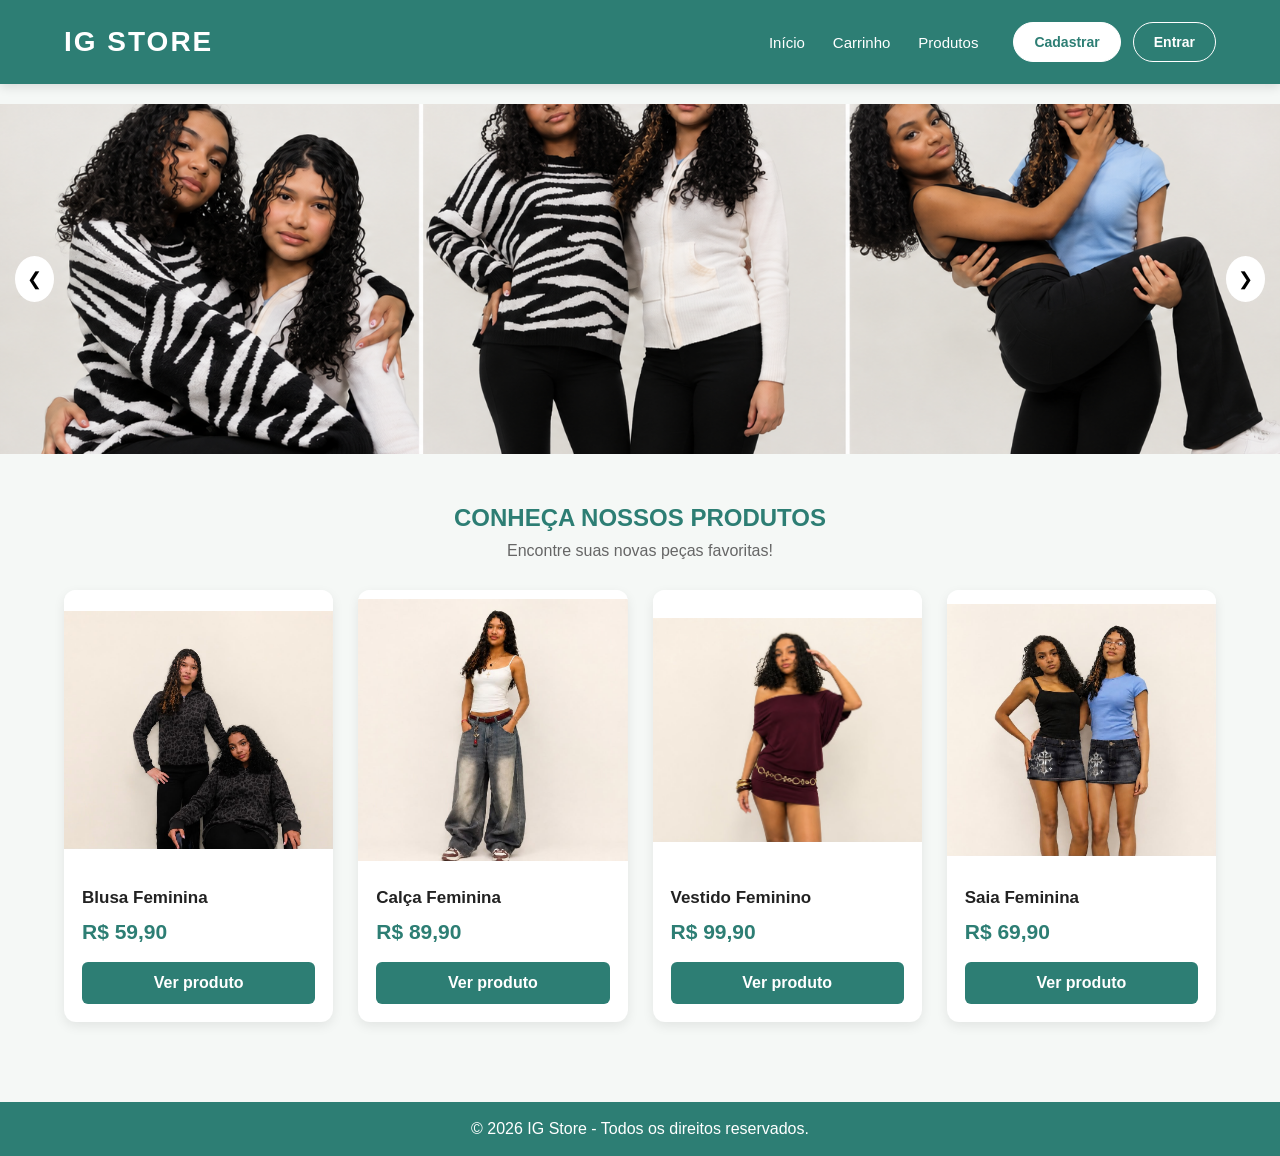
<file: index.html>
<!DOCTYPE html>
<html lang="pt-br">
<head>
    <meta charset="UTF-8">
    <meta name="viewport" content="width=device-width, initial-scale=1.0">
    <title>IG Store</title>
    <link rel="stylesheet" href="style.css">
</head>
<body>

    <header>
        <h1>IG STORE</h1>

        <div class="menu">
            <nav>
                <a href="index.html">Início</a>
                <a href="carrinho.html">Carrinho</a>
                <a href="produtos.html">Produtos</a>
            </nav>

            <div class="botoes">
                <a href="cadastro.html">Cadastrar</a>
                <a href="login.html">Entrar</a>
            </div>
        </div>
    </header>

    <main>
        <section class="carrossel">
            <div class="slides">
                <img src="Tríptico Fashion em Estúdio Minimalista.png" alt="Moda feminina">
                <img src="Duas Mulheres em Tricô Preto e Creme.png" alt="Marcas de roupas femininas">
                <img src="Selfie de Duas Amigas Cacheadas.png" alt="Coleção de roupas">
            </div>

            <button class="anterior" onclick="mudarSlide(-1)">&#10094;</button>
            <button class="proximo" onclick="mudarSlide(1)">&#10095;</button>
        </section>

      <section class="produtos-destaque">
    <h2>CONHEÇA NOSSOS PRODUTOS</h2>
    <p>Encontre suas novas peças favoritas!</p>

    <div class="lista-produtos">

        <div class="produto">
            <img src="WhatsApp Image 2026-11-05 at 11.22.40.jpeg" alt="Blusa feminina">
            <div class="info-produto">
                <h3>Blusa Feminina</h3>
                <p class="preco">R$ 59,90</p>
                <a href="produtos.html" class="comprar">Ver produto</a>
            </div>
        </div>

        <div class="produto">
            <img src="WhatsApp Image 2026-11-05 at 11.39.28.jpeg" alt="Calça feminina">
            <div class="info-produto">
                <h3>Calça Feminina</h3>
                <p class="preco">R$ 89,90</p>
                <a href="produtos.html" class="comprar">Ver produto</a>
            </div>
        </div>

        <div class="produto">
            <img src="WhatsApp Image 2026-11-05 at 11.14.41.jpeg" alt="Vestido feminino">
            <div class="info-produto">
                <h3>Vestido Feminino</h3>
                <p class="preco">R$ 99,90</p>
                <a href="produtos.html" class="comprar">Ver produto</a>
            </div>
        </div>

        <div class="produto">
            <img src="WhatsApp Image 2026-11-05 at 11.35.29.jpeg" alt="Saia feminina">
            <div class="info-produto">
                <h3>Saia Feminina</h3>
                <p class="preco">R$ 69,90</p>
                <a href="produtos.html" class="comprar">Ver produto</a>
            </div>
        </div>

    </div>
</section>
    <footer>
        <p>&copy; 2026 IG Store - Todos os direitos reservados.</p>
    </footer>

    <script src="index.js"></script>
</body>
</html>
</file>
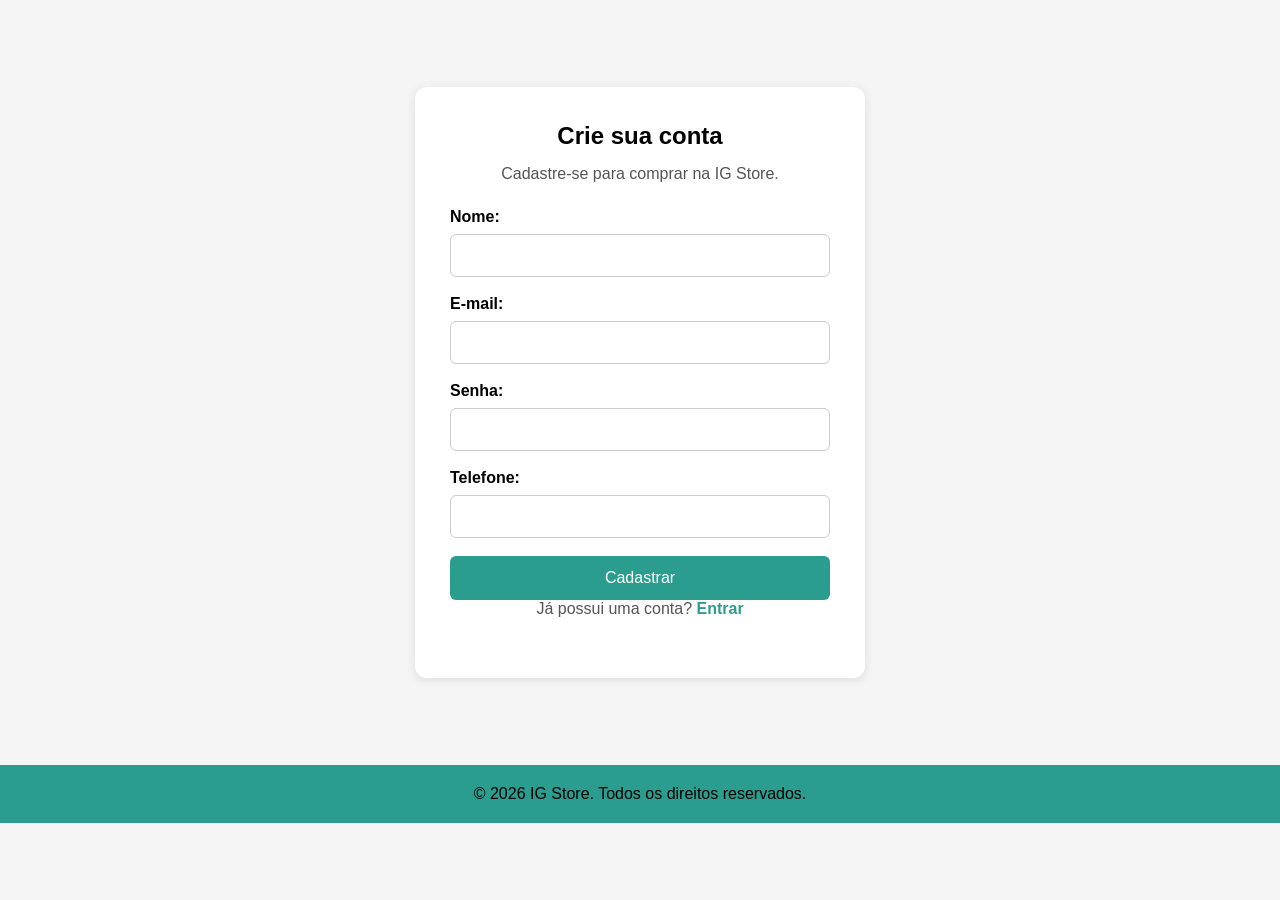
<file: cadastro.html>
<!DOCTYPE html>
<html lang="en">
<head>
    <meta charset="UTF-8">
    <meta name="viewport" content="width=device-width, initial-scale=1.0">
    <title>Cadastro</title>
    <link rel="stylesheet" href="style2.css">
</head>
<body>
    <main class="container"> 
        <section> 
            <h2>Crie sua conta</h2> 
            <p>Cadastre-se para comprar na IG Store.</p> 
            <form action="#" method="post"> 
                <div> 
                    <label for="nome">Nome:</label> 
                    <input type="text" id="nome" name="nome" required> 
                </div> 
                <div> 
                    <label for="email">E-mail:</label> 
                    <input type="email" id="email" name="email" required> 
                </div> 
                <div> 
                    <label for="senha">Senha:</label> 
                    <input type="password" id="senha" name="senha" required> 
                </div> 
                <div> 
                    <label for="telefone">Telefone:</label> 
                    <input type="tel" id="telefone" name="telefone"> 
                </div> 
                <button type="submit">Cadastrar</button> 
            </form> 
            <p>Já possui uma conta? <a href="login.html">Entrar</a> </p> 
        </section> 
    </main> 
    <footer> <p>&copy; 2026 IG Store. Todos os direitos reservados.</p> </footer>

    <script src="cadastro.js"></script>
</body>
</html>
</file>
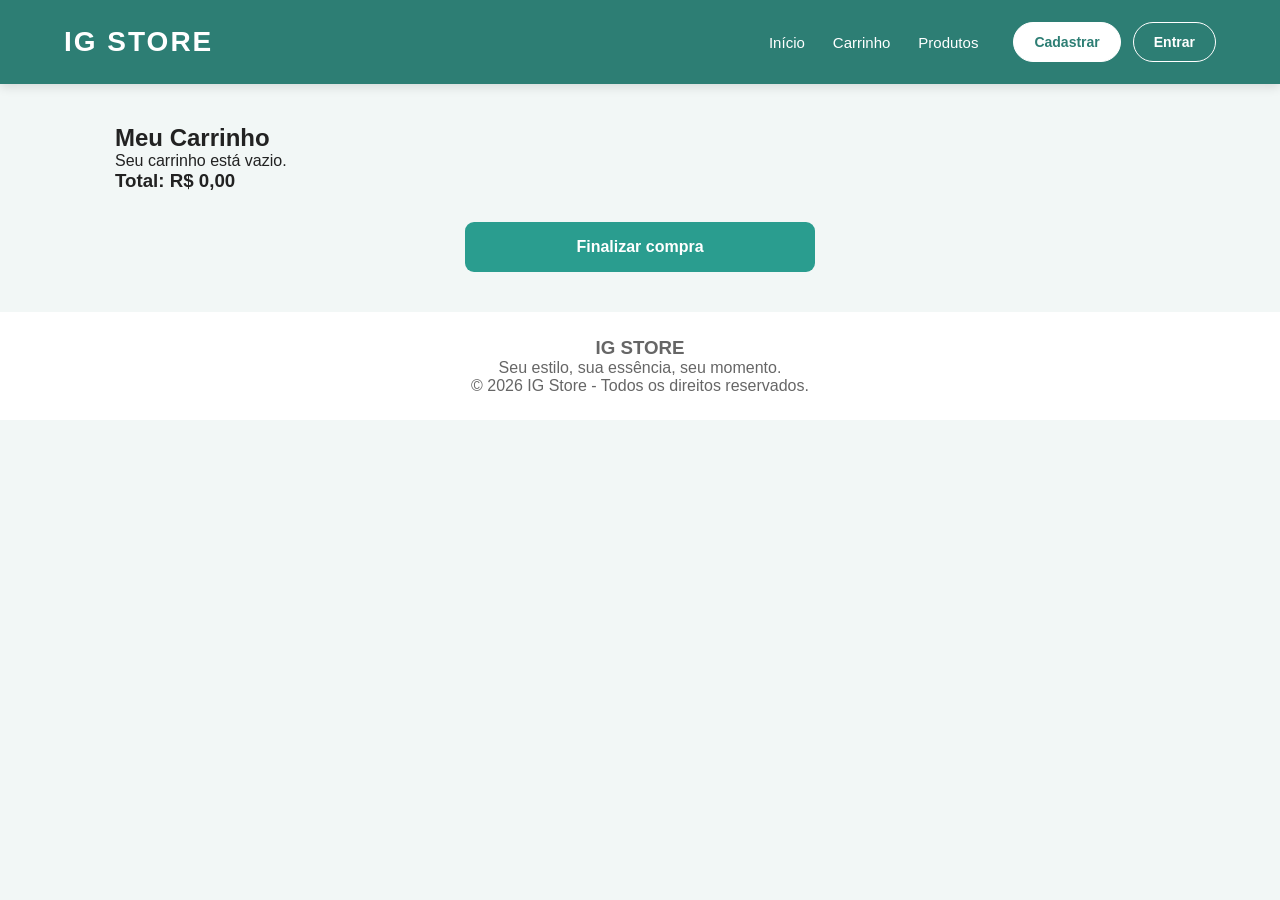
<file: carrinho.html>
<!DOCTYPE html>
<html lang="pt-br">
<head>
    <meta charset="UTF-8">
    <meta name="viewport" content="width=device-width, initial-scale=1.0">
    <title>Carrinho | IG Store</title>
    <link rel="stylesheet" href="style3.css">
</head>
<body>

    <header>
        <h1>IG STORE</h1>

        <div class="menu">
            <nav>
                <a href="index.html">Início</a>
                <a href="carrinho.html">Carrinho</a>
                <a href="produtos.html">Produtos</a>
            </nav>

            <div class="botoes">
                <a href="cadastro.html">Cadastrar</a>
                <a href="login.html">Entrar</a>
            </div>
        </div>
    </header>

    <main class="container">

        <h2>Meu Carrinho</h2>

        <div id="produtos-carrinho"></div>

        <div class="total">
            <h3>Total: <span id="total">R$ 0,00</span></h3>
        </div>

        <button class="finalizar" type="button" onclick="finalizarCompra()">
            Finalizar compra
        </button>

    </main>

    <footer>
        <h3>IG STORE</h3>
        <p>Seu estilo, sua essência, seu momento.</p>
        <p>&copy; 2026 IG Store - Todos os direitos reservados.</p>
    </footer>

    <script src="./carrinho.js"></script>
</body>
</html>
</file>
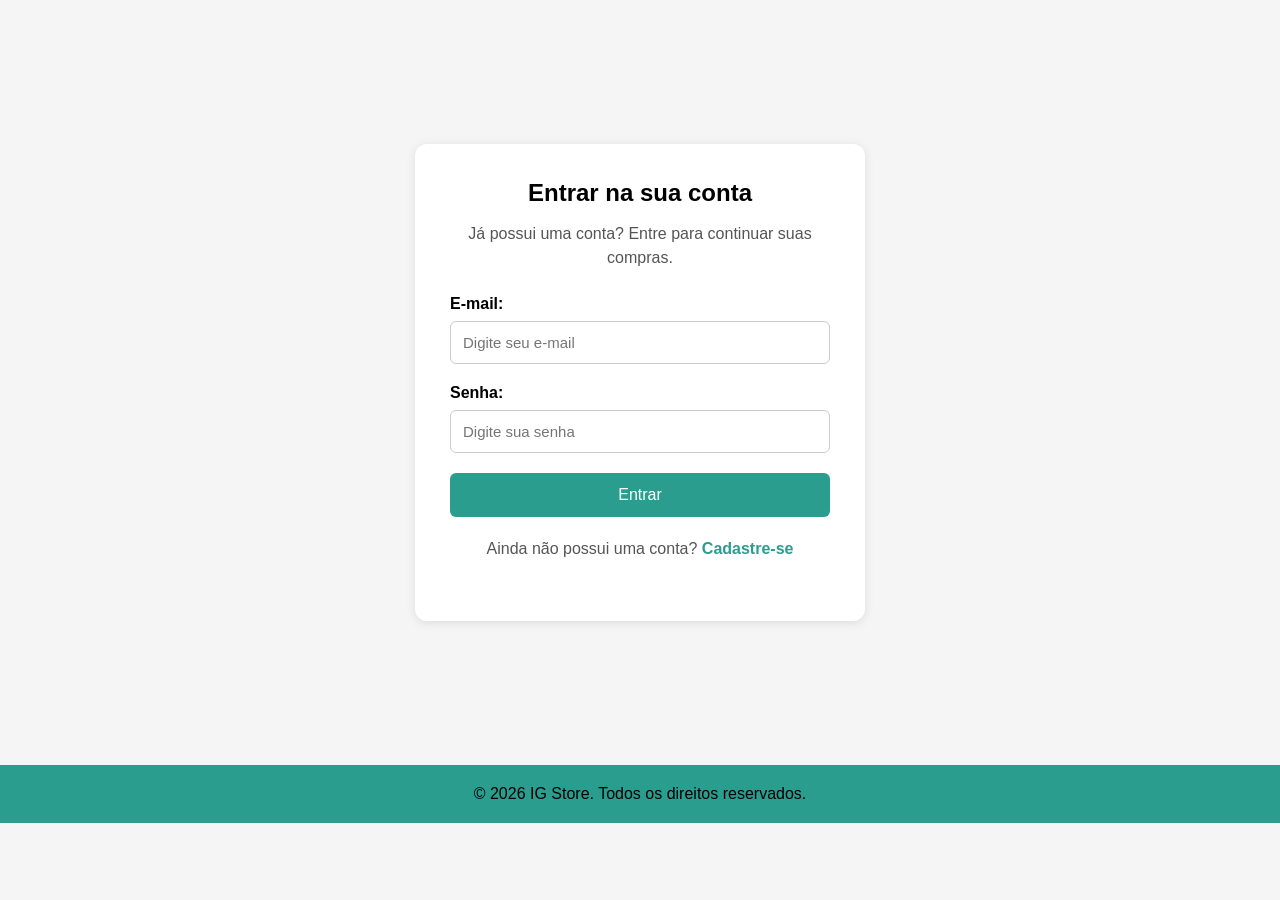
<file: login.html>
<!DOCTYPE html>
<html lang="en">
<head>
    <meta charset="UTF-8">
    <meta name="viewport" content="width=device-width, initial-scale=1.0">
    <title>Login</title>
    <link rel="stylesheet" href="style4.css">
</head>
<body>
    <main> 
        <section> 
            <h2>Entrar na sua conta</h2> 
            <p>Já possui uma conta? Entre para continuar suas compras.</p> 
            <form action="#" method="post"> 
                <div> 
                    <label for="email">E-mail:</label> 
                    <input type="email" id="email" name="email" placeholder="Digite seu e-mail" required > 
                </div> 
                <div> 
                    <label for="senha">Senha:</label> 
                    <input type="password" id="senha" name="senha" placeholder="Digite sua senha" required > 
                </div> 
                <div> 
                    <button type="submit">Entrar</button> 
                </div> 
            </form> 
            
             <p> Ainda não possui uma conta? <a href="cadastro.html">Cadastre-se</a> </p> 
        </section> 
    </main> 
    <footer> <p>&copy; 2026 IG Store. Todos os direitos reservados.</p> </footer>

    <script src="login.js"></script>
</body>
</html>
</file>
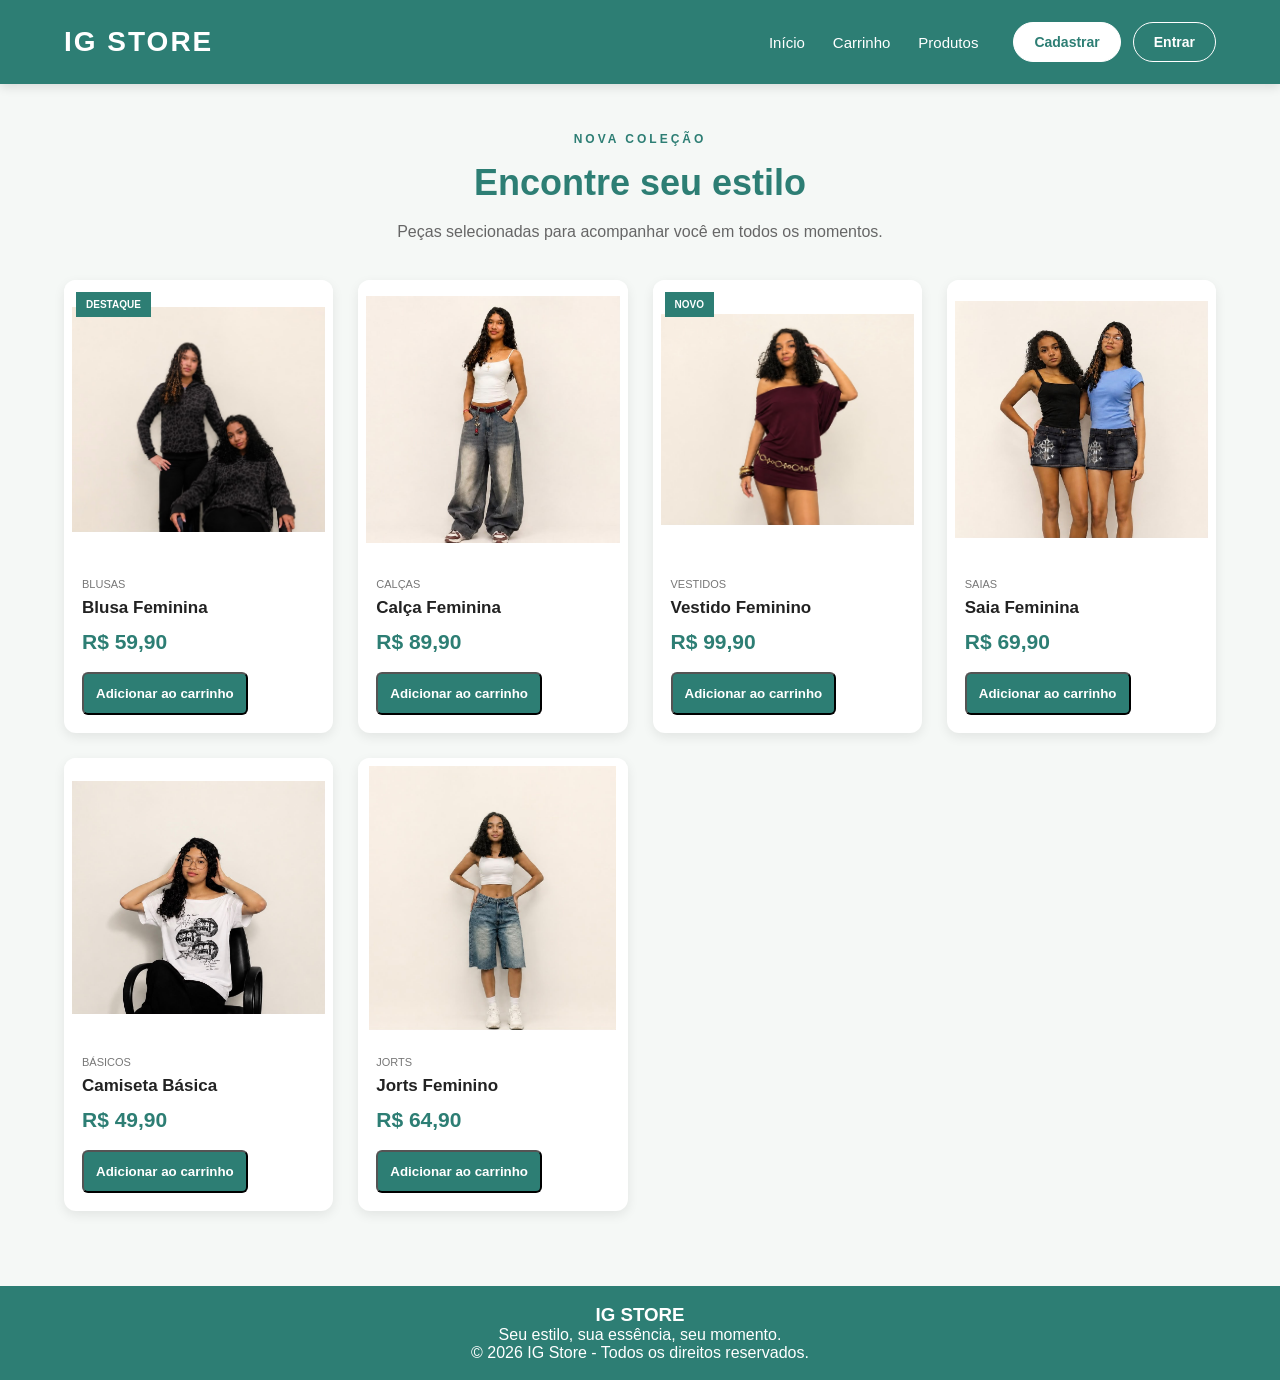
<file: produtos.html>
<!DOCTYPE html>
<html lang="pt-br">
<head>
    <meta charset="UTF-8">
    <meta name="viewport" content="width=device-width, initial-scale=1.0">
    <title>Produtos | IG Store</title>
    <link rel="stylesheet" href="style5.css">
</head>
<body>

    <header>
        <h1>IG STORE</h1>

        <div class="menu">
            <nav>
                <a href="index.html">Início</a>
                <a href="carrinho.html">Carrinho</a>
                <a href="produtos.html">Produtos</a>
            </nav>

            <div class="botoes">
                <a href="cadastro.html">Cadastrar</a>
                <a href="login.html">Entrar</a>
            </div>
        </div>
    </header>

    <main>
        <section class="catalogo">

            <div class="titulo-catalogo">
                <span>NOVA COLEÇÃO</span>
                <h2>Encontre seu estilo</h2>
                <p>Peças selecionadas para acompanhar você em todos os momentos.</p>
            </div>

            <div class="lista-produtos">

                <article class="produto" data-id="blusa">
                    <div class="imagem-produto">
                        <img src="WhatsApp Image 2026-11-05 at 11.22.40.jpeg" alt="Blusa feminina">
                        <span class="etiqueta">DESTAQUE</span>
                    </div>
                    <div class="info-produto">
                        <p class="categoria-produto">BLUSAS</p>
                        <h3>Blusa Feminina</h3>
                        <p class="preco">R$ 59,90</p>
                        <button class="comprar" type="button" onclick="adicionarAoCarrinho('blusa')">Adicionar ao carrinho</button>
                    </div>
                </article>

                <article class="produto" data-id="calca">
                    <div class="imagem-produto">
                        <img src="WhatsApp Image 2026-11-05 at 11.39.28.jpeg" alt="Calça feminina">
                    </div>
                    <div class="info-produto">
                        <p class="categoria-produto">CALÇAS</p>
                        <h3>Calça Feminina</h3>
                        <p class="preco">R$ 89,90</p>
                        <button class="comprar" type="button" onclick="adicionarAoCarrinho('calca')">Adicionar ao carrinho</button>
                    </div>
                </article>

                <article class="produto" data-id="vestido">
                    <div class="imagem-produto">
                        <img src="WhatsApp Image 2026-11-05 at 11.14.41.jpeg" alt="Vestido feminino">
                        <span class="etiqueta">NOVO</span>
                    </div>
                    <div class="info-produto">
                        <p class="categoria-produto">VESTIDOS</p>
                        <h3>Vestido Feminino</h3>
                        <p class="preco">R$ 99,90</p>
                        <button class="comprar" type="button" onclick="adicionarAoCarrinho('vestido')">Adicionar ao carrinho</button>
                    </div>
                </article>

                <article class="produto" data-id="saia">
                    <div class="imagem-produto">
                        <img src="WhatsApp Image 2026-11-05 at 11.35.29.jpeg" alt="Saia feminina">
                    </div>
                    <div class="info-produto">
                        <p class="categoria-produto">SAIAS</p>
                        <h3>Saia Feminina</h3>
                        <p class="preco">R$ 69,90</p>
                        <button class="comprar" type="button" onclick="adicionarAoCarrinho('saia')">Adicionar ao carrinho</button>
                    </div>
                </article>

                <article class="produto" data-id="camiseta">
                    <div class="imagem-produto">
                        <img src="WhatsApp Image 2026-11-05 at 10.58.55.jpeg" alt="Camiseta básica">
                    </div>
                    <div class="info-produto">
                        <p class="categoria-produto">BÁSICOS</p>
                        <h3>Camiseta Básica</h3>
                        <p class="preco">R$ 49,90</p>
                        <button class="comprar" type="button" onclick="adicionarAoCarrinho('camiseta')">Adicionar ao carrinho</button>
                    </div>
                </article>

                <article class="produto" data-id="jorts">
                    <div class="imagem-produto">
                        <img src="WhatsApp Image 2026-11-05 at 11.27.12.jpeg" alt="Jorts feminino">
                    </div>
                    <div class="info-produto">
                        <p class="categoria-produto">JORTS</p>
                        <h3>Jorts Feminino</h3>
                        <p class="preco">R$ 64,90</p>
                        <button class="comprar" type="button" onclick="adicionarAoCarrinho('jorts')">Adicionar ao carrinho</button>
                    </div>
                </article>

            </div>
        </section>
    </main>

    <footer>
        <h3>IG STORE</h3>
        <p>Seu estilo, sua essência, seu momento.</p>
        <p>&copy; 2026 IG Store - Todos os direitos reservados.</p>
    </footer>

    <script src="./produtos.js"></script>
</body>
</html>
</file>
<file: style.css>
* {
    margin: 0;
    padding: 0;
    box-sizing: border-box;
}

body {
    font-family: Arial, sans-serif;
    background: #f5f8f6;
    color: #222;
    margin: 0;
    padding: 0
}

header {
    background: #2d7e74;
    display: flex;
    align-items: center;
    justify-content: space-between;
    padding: 22px 5%;
    gap: 30px;
    box-shadow: 0 3px 10px rgba(0, 0, 0, 0.12);
}

header h1 {
    color: white;
    font-size: 28px;
    font-weight: bold;
    letter-spacing: 2px;
    white-space: nowrap;
}

.menu {
    display: flex;
    align-items: center;
    gap: 35px;
}

nav {
    display: flex;
    align-items: center;
    gap: 28px;
}

nav a {
    color: white;
    text-decoration: none;
    font-size: 15px;
    transition: 0.3s;
}

nav a:hover {
    color: #d5eee8;
}

.botoes {
    display: flex;
    align-items: center;
    gap: 12px;
}

.botoes a {
    text-decoration: none;
    color: white;
    font-size: 14px;
    font-weight: bold;
    padding: 11px 20px;
    border: 1px solid white;
    border-radius: 25px;
    transition: 0.3s;
}

.botoes a:first-child {
    background: white;
    color: #2d7e74;
}

.botoes a:first-child:hover {
    background: #e8f3f0;
}

.botoes a:last-child:hover {
    background: white;
    color: #2d7e74;
}

@media (max-width: 800px) {
    header {
        flex-direction: column;
        gap: 20px;
        padding: 20px;
    }

    .menu {
        flex-wrap: wrap;
        justify-content: center;
        gap: 20px;
    }

    nav {
        justify-content: center;
        flex-wrap: wrap;
        gap: 18px;
    }
}


.carrossel {
    width: 100%;
    height: 350px;
    position: relative;
    overflow: hidden;
    margin-top: 20px;
}

.slides {
    display: flex;
    width: 100%;
    height: 100%;
    transition: transform 0.6s ease-in-out;
}

.slides img {
    flex: 0 0 100%;
    width: 100%;
    height: 100%;
    object-fit: cover;
}

.carrossel button {
    position: absolute;
    top: 50%;
    transform: translateY(-50%);
    background: white;
    color: black;
    border: none;
    padding: 12px;
    cursor: pointer;
    border-radius: 50%;
    font-size: 18px;
    transition: 0.3s;
}

.carrossel button:hover {
    background: #2d7e74;
    color: white;
}

.anterior {
    left: 15px;
}

.proximo {
    right: 15px;
}



.inicio {
    max-width: 900px;
    margin: 40px auto;
    padding: 30px;
    line-height: 1.8;
    text-align: center;
}

.inicio h2 {
    color: #2d7e74;
    margin: 25px 0 20px;
}

.inicio p {
    margin-bottom: 20px;
}

.inicio ul {
    display: inline-block;
    text-align: left;
    margin: 10px 0 20px;
}

.inicio li {
    margin-bottom: 8px;
}

.inicio h3 {
    color: #2d7e74;
    margin: 25px 0;
}



.produtos-destaque {
    padding: 50px 5%;
    text-align: center;
    background: #f5f8f6;
}

.produtos-destaque h2 {
    color: #2d7e74;
    margin-bottom: 10px;
}

.produtos-destaque > p {
    margin-bottom: 30px;
    color: #666;
}

.lista-produtos {
    display: grid;
    grid-template-columns: repeat(4, minmax(0, 1fr));
    gap: 25px;
    max-width: 1200px;
    margin: auto;
}

.produto {
    background: white;
    border-radius: 12px;
    overflow: hidden;
    box-shadow: 0 4px 12px rgba(0, 0, 0, 0.08);
    transition: transform 0.3s, box-shadow 0.3s;
    text-align: left;
}

.produto:hover {
    transform: translateY(-5px);
    box-shadow: 0 8px 20px rgba(0, 0, 0, 0.12);
}

.produto img {
    display: block;
    width: 100%;
    height: 280px;
    object-fit: contain;
    background: white;
}
.info-produto {
    padding: 18px;
}

.info-produto h3 {
    font-size: 17px;
    margin-bottom: 12px;
}

.preco {
    color: #2d7e74;
    font-size: 21px;
    font-weight: bold;
    margin-bottom: 18px;
}

.comprar {
    display: block;
    background: #2d7e74;
    color: white;
    text-decoration: none;
    text-align: center;
    padding: 12px;
    border-radius: 6px;
    font-weight: bold;
    transition: 0.3s;
}

.comprar:hover {
    background: #205d56;
}

/* Rodapé */

footer {
    background: #2d7e74;
    color: white;
    text-align: center;
    padding: 18px;
    margin-top: 30px;
}

/* Telas menores */

@media (max-width: 900px) {
    .lista-produtos {
        grid-template-columns: repeat(2, minmax(0, 1fr));
    }
}

@media (max-width: 700px) {
    header {
        flex-direction: column;
        padding: 20px;
    }

    .menu {
        justify-content: center;
    }

    nav {
        flex-wrap: wrap;
        justify-content: center;
    }

    .carrossel {
        height: 250px;
    }

    .inicio {
        padding: 20px;
    }
}

@media (max-width: 500px) {
    .lista-produtos {
        grid-template-columns: 1fr;
    }

    .produto img {
        height: 320px;
    }

    .menu {
        gap: 15px;
    }

    nav,
    .botoes {
        gap: 10px;
    }
}
</file>
<file: style2.css>
* {
    margin: 0;
    padding: 0;
    box-sizing: border-box;
}

body {
    font-family: Arial, sans-serif;
    background-color: #f5f5f5;
    color: black;
}

.container {
    display: flex;
    justify-content: center;
    align-items: center;
    min-height: 85vh;
    padding: 30px;
}

section {
    background-color: white;
    width: 100%;
    max-width: 450px;
    padding: 35px;
    border-radius: 12px;
    box-shadow: 0 2px 10px #ddd;
}

h2 {
    text-align: center;
    margin-bottom: 15px;
}

section p {
    text-align: center;
    margin-bottom: 25px;
    color: #555;
}

form div {
    margin-bottom: 18px;
}

label {
    display: block;
    margin-bottom: 8px;
    font-weight: bold;
}

input {
    width: 100%;
    padding: 12px;
    border: 1px solid #ccc;
    border-radius: 6px;
    font-size: 15px;
}

input:focus {
    outline: 2px solid #2a9d8f;
    border-color: #2a9d8f;
}

button {
    width: 100%;
    padding: 13px;
    background-color: #2a9d8f;
    color: white;
    border: none;
    border-radius: 6px;
    font-size: 16px;
    cursor: pointer;
}

button:hover {
    background-color: #21867a;
}

a {
    color: #2a9d8f;
    text-decoration: none;
    font-weight: bold;
}

a:hover {
    text-decoration: underline;
}

footer {
    background-color: #2a9d8f;
    text-align: center;
    padding: 20px;
}

footer p {
    color: black;
}

@media (max-width: 500px) {
    .container {
        padding: 15px;
    }

    section {
        padding: 25px;
    }
}
</file>
<file: style3.css>
* {
    margin: 0;
    padding: 0;
    box-sizing: border-box;
}

body {
    font-family: Arial, sans-serif;
    background-color: #f2f7f6;
    color: #222;
}
header {
    background: #2d7e74;
    display: flex;
    align-items: center;
    justify-content: space-between;
    padding: 22px 5%;
    gap: 30px;
    box-shadow: 0 3px 10px rgba(0, 0, 0, 0.12);
}

header h1 {
    color: white;
    font-size: 28px;
    font-weight: bold;
    letter-spacing: 2px;
    white-space: nowrap;
}

.menu {
    display: flex;
    align-items: center;
    gap: 35px;
}

nav {
    display: flex;
    align-items: center;
    gap: 28px;
}

nav a {
    color: white;
    text-decoration: none;
    font-size: 15px;
    transition: 0.3s;
}

nav a:hover {
    color: #d5eee8;
}

.botoes {
    display: flex;
    align-items: center;
    gap: 12px;
}

.botoes a {
    text-decoration: none;
    color: white;
    font-size: 14px;
    font-weight: bold;
    padding: 11px 20px;
    border: 1px solid white;
    border-radius: 25px;
    transition: 0.3s;
}

.botoes a:first-child {
    background: white;
    color: #2d7e74;
}

.botoes a:first-child:hover {
    background: #e8f3f0;
}

.botoes a:last-child:hover {
    background: white;
    color: #2d7e74;
}

@media (max-width: 800px) {
    header {
        flex-direction: column;
        gap: 20px;
        padding: 20px;
    }

    .menu {
        flex-wrap: wrap;
        justify-content: center;
        gap: 20px;
    }

    nav {
        justify-content: center;
        flex-wrap: wrap;
        gap: 18px;
    }
}

.container {
    max-width: 1100px;
    margin: 40px auto;
    padding: 0 25px;
}

.titulo {
    margin-bottom: 30px;
}

.titulo h1 {
    font-size: 32px;
    margin-bottom: 10px;
}

.titulo p {
    color: #666;
    line-height: 1.6;
}

.conteudo {
    display: block;
    width: 100%;
}

.produtos {
    display: flex;
    flex-direction: column;
    gap: 25px;
    width: 100%;
}

.produto {
    background-color: white;
    border-radius: 14px;
    padding: 25px;
    display: flex;
    align-items: center;
    gap: 30px;
    box-shadow: 0 4px 15px #0000000a;
}

.produto img {
    width: 220px;
    height: 240px;
    object-fit: cover;
    border-radius: 10px;
}

.detalhes {
    flex: 1;
}

.detalhes h2 {
    font-size: 22px;
    margin-bottom: 15px;
}

.detalhes p {
    color: #666;
    margin-bottom: 12px;
}

.detalhes .preco {
    color: #2a9d8f;
    font-size: 22px;
    font-weight: bold;
}

.quantidade {
    display: flex;
    align-items: center;
    gap: 18px;
    margin: 18px 0;
}

.quantidade button {
    width: 36px;
    height: 36px;
    border: 1px solid #ddd;
    background-color: #f5f8f7;
    border-radius: 7px;
    font-size: 20px;
    cursor: pointer;
}

.quantidade button:hover {
    background-color: #dff3ef;
}

.remover {
    background: none;
    border: none;
    color: #777;
    text-decoration: underline;
    font-size: 14px;
    cursor: pointer;
}

.remover:hover {
    color: #c0392b;
}

.finalizar {
    display: block;
    width: 100%;
    max-width: 350px;
    margin: 30px auto;
    padding: 16px;
    background-color: #2a9d8f;
    color: white;
    border: none;
    border-radius: 9px;
    font-size: 16px;
    font-weight: bold;
    cursor: pointer;
}

.finalizar:hover {
    background-color: #238579;
}

footer {
    text-align: center;
    padding: 25px;
    margin-top: 40px;
    color: #666;
    background-color: white;
}

@media (max-width: 700px) {
    header {
        flex-direction: column;
        text-align: center;
    }

    nav {
        justify-content: center;
        gap: 15px;
    }

    .container {
        margin: 25px auto;
        padding: 0 15px;
    }

    .titulo h1 {
        font-size: 28px;
    }

    .produto {
        padding: 18px;
        gap: 20px;
    }

    .produto img {
        width: 160px;
        height: 200px;
    }
}

@media (max-width: 450px) {
    .produto {
        flex-direction: column;
        align-items: stretch;
    }

    .produto img {
        width: 100%;
        height: 280px;
    }

    .detalhes h2 {
        font-size: 20px;
    }
}
.comprar {
    width: 100%;
    cursor: pointer;
    font-size: 14px;
    border: none;
}

.carrinho-vazio {
    text-align: center;
    padding: 50px 20px;
    background: white;
    border-radius: 12px;
}

.carrinho-vazio h2 {
    margin-bottom: 12px;
}

.carrinho-vazio p {
    color: #666;
    margin-bottom: 20px;
}

.carrinho-vazio a {
    display: inline-block;
    padding: 12px 20px;
    background: #2d7e74;
    color: white;
    text-decoration: none;
    border-radius: 6px;
}

.area-total {
    text-align: right;
    margin-top: 25px;
    padding: 20px;
    background: white;
    border-radius: 10px;
}

.area-total p {
    font-size: 20px;
    margin-bottom: 20px;
}

.area-total[hidden] {
    display: none;
}
.produto-carrinho {
    display: flex;
    align-items: center;
    gap: 20px;
    padding: 15px;
    margin-bottom: 15px;
    border: 1px solid #ddd;
    border-radius: 10px;
}

.produto-carrinho img {
    width: 100px;
    height: 120px;
    object-fit: cover;
    flex-shrink: 0;
    border-radius: 8px;
}

.produto-carrinho .informacoes {
    display: flex;
    flex-direction: column;
    align-items: flex-start;
    gap: 8px;
}
</file>
<file: style4.css>
* {
    margin: 0;
    padding: 0;
    box-sizing: border-box;
}

body {
    font-family: Arial, sans-serif;
    background-color: #f5f5f5;
    color: black;
}

main {
    display: flex;
    justify-content: center;
    align-items: center;
    min-height: 85vh;
    padding: 30px;
}

section {
    background-color: white;
    width: 100%;
    max-width: 450px;
    padding: 35px;
    border-radius: 12px;
    box-shadow: 0 2px 10px #ddd;
}

h2 {
    text-align: center;
    margin-bottom: 15px;
}

section p {
    text-align: center;
    color: #555;
    margin-bottom: 25px;
    line-height: 1.5;
}

form div {
    margin-bottom: 20px;
}

label {
    display: block;
    margin-bottom: 8px;
    font-weight: bold;
}

input {
    width: 100%;
    padding: 12px;
    border: 1px solid #ccc;
    border-radius: 6px;
    font-size: 15px;
}

input:focus {
    outline: 2px solid #2a9d8f;
    border-color: #2a9d8f;
}

button {
    width: 100%;
    padding: 13px;
    background-color: #2a9d8f;
    color: white;
    border: none;
    border-radius: 6px;
    font-size: 16px;
    cursor: pointer;
}

button:hover {
    background-color: #21867a;
}

a {
    color: #2a9d8f;
    text-decoration: none;
    font-weight: bold;
}

a:hover {
    text-decoration: underline;
}

footer {
    background-color: #2a9d8f;
    text-align: center;
    padding: 20px;
}

footer p {
    color: black;
    margin: 0;
}

@media (max-width: 500px) {
    main {
        padding: 15px;
    }

    section {
        padding: 25px;
    }
}
</file>
<file: style5.css>
* {
    margin: 0;
    padding: 0;
    box-sizing: border-box;
}

body {
    font-family: Arial, sans-serif;
    background: #f5f8f6;
    color: #222;
}



header {
    background: #2d7e74;
    display: flex;
    align-items: center;
    justify-content: space-between;
    padding: 22px 5%;
    gap: 30px;
    box-shadow: 0 3px 10px rgba(0, 0, 0, 0.12);
}

header h1 {
    color: white;
    font-size: 28px;
    font-weight: bold;
    letter-spacing: 2px;
    white-space: nowrap;
}

.menu {
    display: flex;
    align-items: center;
    gap: 35px;
}

nav {
    display: flex;
    align-items: center;
    gap: 28px;
}

nav a {
    color: white;
    text-decoration: none;
    font-size: 15px;
    transition: 0.3s;
}

nav a:hover {
    color: #d5eee8;
}

.botoes {
    display: flex;
    align-items: center;
    gap: 12px;
}

.botoes a {
    text-decoration: none;
    color: white;
    font-size: 14px;
    font-weight: bold;
    padding: 11px 20px;
    border: 1px solid white;
    border-radius: 25px;
    transition: 0.3s;
}

.botoes a:first-child {
    background: white;
    color: #2d7e74;
}

.botoes a:first-child:hover {
    background: #e8f3f0;
}

.botoes a:last-child:hover {
    background: white;
    color: #2d7e74;
}



.catalogo {
    max-width: 1400px;
    margin: 0 auto;
    padding: 45px 5%;
}

.titulo-catalogo {
    text-align: center;
    margin-bottom: 35px;
}

.titulo-catalogo span {
    color: #2d7e74;
    font-size: 12px;
    font-weight: bold;
    letter-spacing: 3px;
}

.titulo-catalogo h2 {
    color: #2d7e74;
    font-size: 36px;
    margin: 15px 0;
}

.titulo-catalogo p {
    color: #666;
    line-height: 1.6;
}

.categorias {
    display: flex;
    justify-content: center;
    flex-wrap: wrap;
    gap: 12px;
    margin-bottom: 35px;
}

.categorias span {
    padding: 10px 18px;
    border: 1px solid #ddd;
    border-radius: 25px;
    font-size: 13px;
    cursor: pointer;
    transition: 0.3s;
}

.categorias span:first-child,
.categorias span:hover {
    background: #2d7e74;
    color: white;
    border-color: #2d7e74;
}



.lista-produtos {
    display: grid;
    grid-template-columns: repeat(4, minmax(0, 1fr));
    gap: 25px;
    max-width: 1200px;
    margin: auto;
}

.produto {
    background: white;
    border-radius: 12px;
    overflow: hidden;
    box-shadow: 0 4px 12px rgba(0, 0, 0, 0.08);
    transition: 0.3s;
}

.produto:hover {
    transform: translateY(-5px);
    box-shadow: 0 8px 20px rgba(0, 0, 0, 0.12);
}

.imagem-produto {
    position: relative;
    height: 280px;
    background: white;
}

.imagem-produto img {
    display: block;
    width: 100%;
    height: 100%;
    object-fit: contain;
    padding: 8px;
}

.etiqueta {
    position: absolute;
    top: 12px;
    left: 12px;
    background: #2d7e74;
    color: white;
    padding: 7px 10px;
    font-size: 10px;
    font-weight: bold;
}

.info-produto {
    padding: 18px;
}

.categoria-produto {
    color: #777;
    font-size: 11px;
    margin-bottom: 8px;
}

.info-produto h3 {
    font-size: 17px;
    margin-bottom: 12px;
}

.preco {
    color: #2d7e74;
    font-size: 21px;
    font-weight: bold;
    margin-bottom: 18px;
}

.comprar {
    display: block;
    background: #2d7e74;
    color: white;
    text-decoration: none;
    text-align: center;
    padding: 12px;
    border-radius: 6px;
    font-weight: bold;
    transition: 0.3s;
}

.comprar:hover {
    background: #205d56;
}



footer {
    background: #2d7e74;
    color: white;
    text-align: center;
    padding: 18px;
    margin-top: 30px;
}



@media (max-width: 800px) {
    header {
        flex-direction: column;
        gap: 20px;
        padding: 20px;
    }

    .menu {
        flex-wrap: wrap;
        justify-content: center;
        gap: 20px;
    }

    nav {
        justify-content: center;
        flex-wrap: wrap;
        gap: 18px;
    }
}

@media (max-width: 900px) {
    .lista-produtos {
        grid-template-columns: repeat(2, minmax(0, 1fr));
    }
}

@media (max-width: 700px) {
    .catalogo {
        padding: 30px 20px;
    }

    .titulo-catalogo h2 {
        font-size: 30px;
    }

    .imagem-produto {
        height: 230px;
    }
}

@media (max-width: 500px) {
    .lista-produtos {
        grid-template-columns: 1fr;
    }

    .imagem-produto {
        height: 320px;
    }
}
</file>
